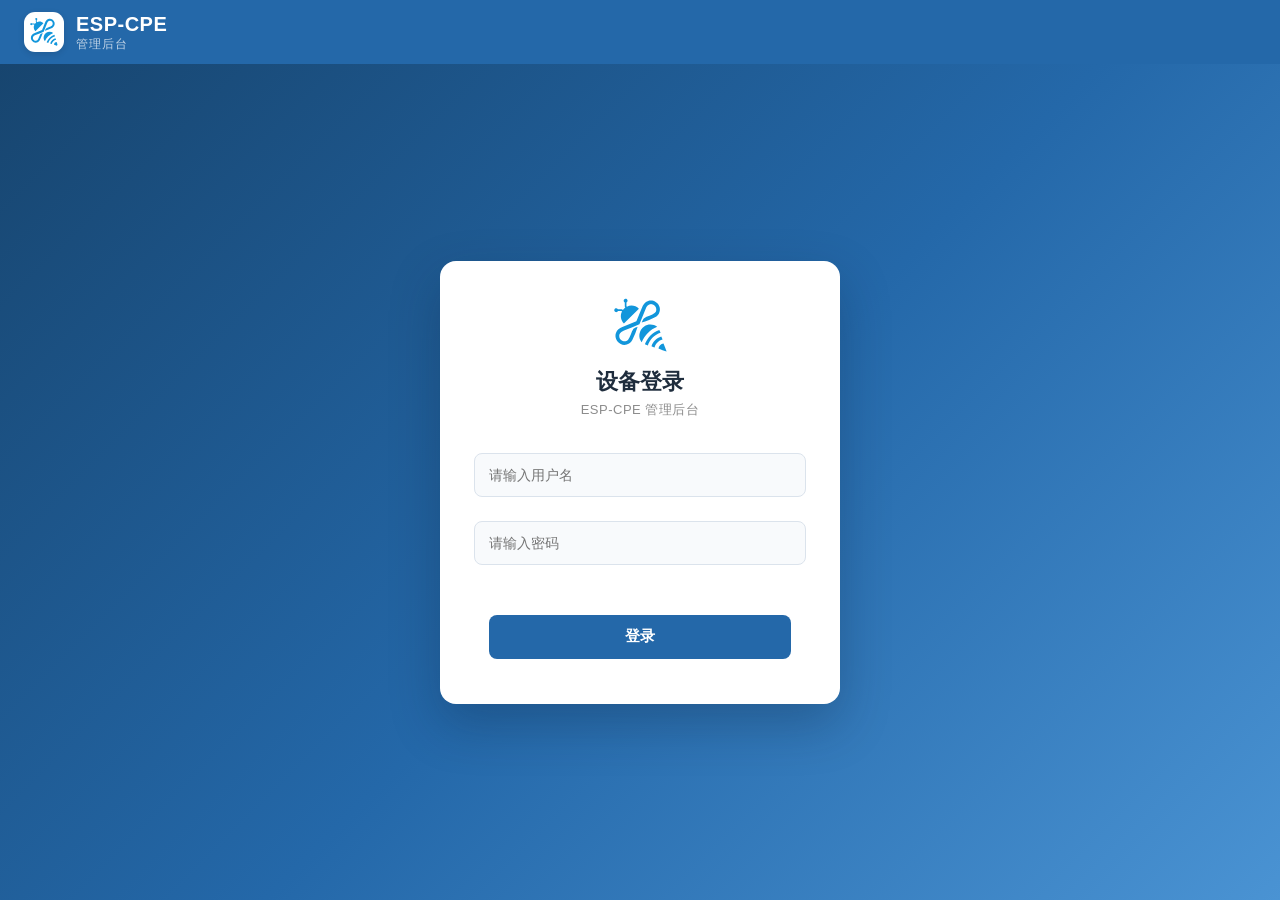
<file: components/web_console/spiffs/login.html>
<!doctype html>
<html lang="zh-CN">

<head>
    <meta charset="UTF-8">
    <meta name="viewport" content="width=device-width,initial-scale=1">
    <title>设备登录 - ESP-CPE 管理后台</title>
    <link rel="stylesheet" href="css/style.css">
    <link rel="stylesheet" href="css/cpe.css">
    <link rel="icon" href="./img/favicon.ico">
</head>

<body>
<div class="home-base">
    <div class="header-base" id="app-header"></div>
    <div class="login-base">
        <div class="login-content">
            <img class="login-router-img" src="./img/celllink.svg" alt="CellLink">
            <div class="login-title">设备登录</div>
            <div class="login-subtitle">ESP-CPE 管理后台</div>
            <form id="login-form" autocomplete="on">
                <div class="flex flex-jcc">
                    <div class="password-base flex">
                        <input class="pwd-two" id="username" name="username" placeholder="请输入用户名" autocomplete="username" maxlength="32">
                    </div>
                </div>
                <div class="flex flex-jcc">
                    <div class="password-base flex">
                        <input class="pwd-two" id="password" name="password" type="password" placeholder="请输入密码" autocomplete="current-password" maxlength="63">
                    </div>
                </div>
                <div class="login-error" id="login-error"></div>
                <div class="login-btn flex flex-jcc">
                    <button class="save-btn" type="submit" id="btn-login">登录</button>
                </div>
            </form>
        </div>
    </div>
</div>
<script src="js/layout.js"></script>
<script src="js/api.js"></script>
<script src="js/login.js"></script>
</body>

</html>
</file>
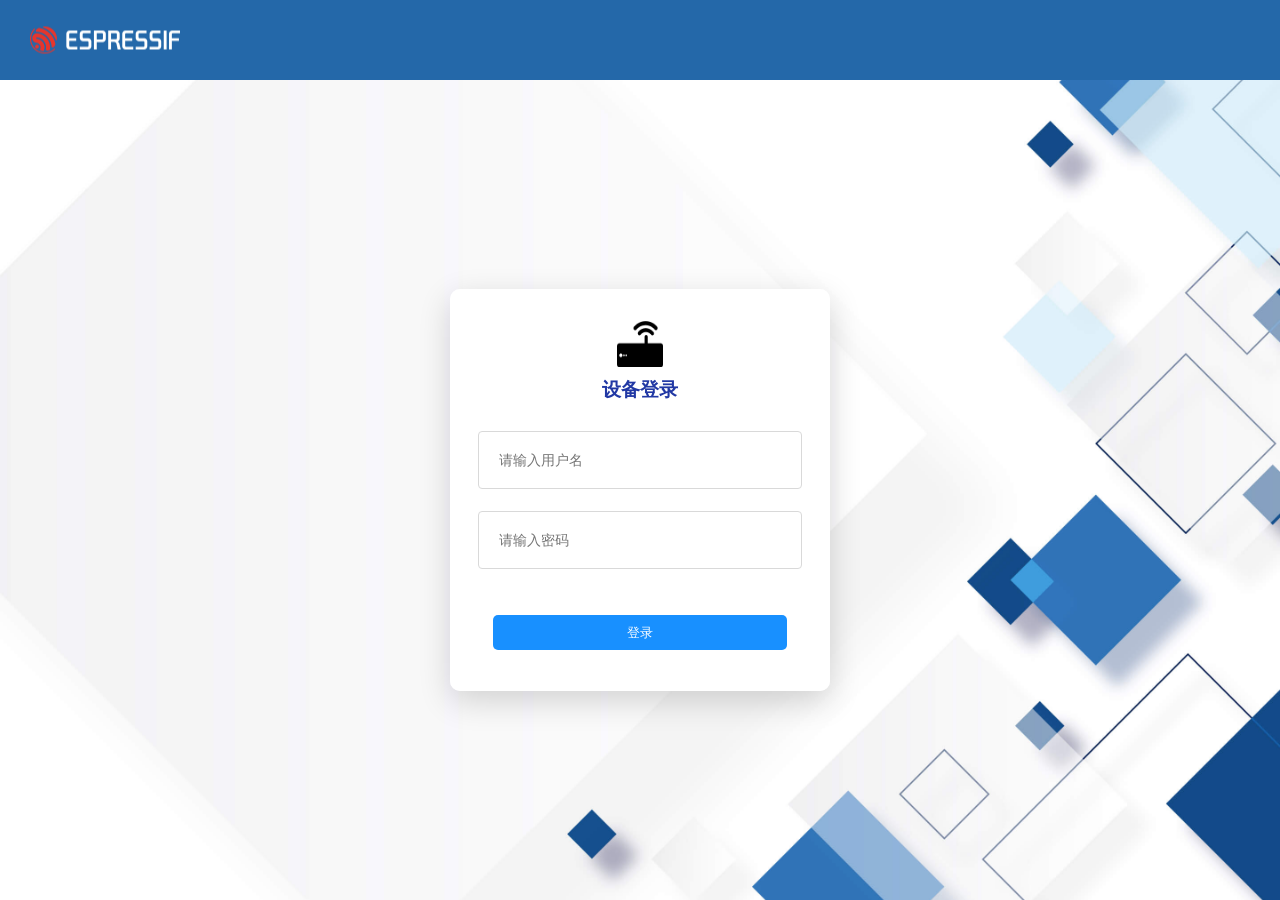
<file: components/web_wifi/spiffs/login.html>
<!doctype html>
<html lang="en">

<head>
    <meta charset="UTF-8">
    <meta name="viewport" content="width=device-width,initial-scale=1.0,maximum-scale=1.0,minimum-scale=1.0">
    <title>ESP-CPE 设备登录</title>
    <link rel="stylesheet" href="css/style.css">
    <link rel="stylesheet" href="css/cpe.css">
    <link rel="icon" href="./img/favicon.ico">
</head>

<body>
<div class="home-base">
    <div class="header-base" id="app-header"></div>
    <div class="login-base">
        <div class="login-content">
            <img class="login-router-img" src="./img/luyouqi.png" alt="router">
            <div class="login-title">设备登录</div>
            <form id="login-form" autocomplete="on">
                <div class="flex flex-jcc">
                    <div class="password-base flex">
                        <input class="pwd-two" id="username" name="username" placeholder="请输入用户名" autocomplete="username" maxlength="32">
                    </div>
                </div>
                <div class="flex flex-jcc">
                    <div class="password-base flex">
                        <input class="pwd-two" id="password" name="password" type="password" placeholder="请输入密码" autocomplete="current-password" maxlength="63">
                    </div>
                </div>
                <div class="login-error" id="login-error"></div>
                <div class="login-btn flex flex-jcc">
                    <button class="save-btn" type="submit" id="btn-login">登录</button>
                </div>
            </form>
        </div>
    </div>
</div>
<script src="js/layout.js"></script>
<script src="js/api.js"></script>
<script src="js/login.js"></script>
</body>

</html>
</file>
<file: components/web_console/spiffs/css/style.css>
:root {
    --font-size-small: 14px;
    --gray-color: #888888;
}

*:focus,*:active:focus,*:active {
    outline: none !important;
}
*:not(input, textarea) {
    -webkit-touch-callout: none;
    -webkit-user-select: none;
    -khtml-user-select: none;
    -moz-user-select: none;
    -ms-user-select: none;
    user-select: none;
}

html, body {
    height: 100%;
    width: 100%;
    margin: 0;
    padding: 0;
    font: var(--font-size-small) 'Poppins-Regular', 'Avenir', Helvetica, Arial, sans-serif;
    color: var(--gray-color);
    overflow: hidden;
}
html, body, form, fieldset, p, div, h1, h2, h3, h4, h5, h6 {
    -webkit-text-size-adjust: 100%;
    -ms-text-size-adjust: 100%;
    text-size-adjust: 100%;
}
/*去除IE文本框自带的叉号*/
::-ms-clear{
    display: none;
}
/*去除高亮*/
* {
    -webkit-tap-highlight-color: rgba(0,0,0,0);
}
a {
    text-decoration: none;
    outline:none;
    -moz-outline-style:none;
}
.flex {
    display: -webkit-box;
    display: -ms-flexbox;
    display: flex;
}
.flex-ac {
    -webkit-box-align: center;
    -ms-flex-align: center;
    align-items: center;
}
.flex-jcc {
    -webkit-box-pack: center;
    -ms-flex-pack: center;
    justify-content: center;
}
.flex-jcb {
    -webkit-box-pack: justify;
    -ms-flex-pack: justify;
    justify-content: space-between;
}

.home-base {
    height: 100%;
    width: 100%;
}

.header-base {
    width: 100%;
    height: 80px;
    background-color: #2468A9;
    position: relative;
}

.content-base {
    width: 100%;
    min-width: 300px;
    overflow: hidden;
    overflow-x: auto;
    height: calc(100% - 80px);
}
.login-base {
    width: 100%;
    height: calc(100% - 80px);
    position: relative;
}

.login-content {
    position: absolute;
    top: 20%;
    left: 15%;
    width: 350px;
    min-height: 260px;
    height: 40%;
    background-color: #E8EEF4;
    border-radius: 8px;
}

.login-title {
    text-align: center;
    color: #2138A4;
    font-size: 20px;
    font-weight: bolder;
}

.password-base {
    margin-top: 10px;
    margin-bottom: 10px;
    padding: 8px;
    border: 1px solid #cccccc;
    background-color: white;
    width: 50%;
    border-radius: 5px;
    box-sizing: border-box;
    justify-content: space-between;
}
.pwd-two {
    border: none;
    box-sizing: inherit;
    width: 100%;
}
.login-btn {
    margin: 15px;
}

.left-base {
    width: 180px;
    min-width: 180px;
    border-right: 1px solid #F0F0F2;
}

.right-base {
    flex: 1;
    box-sizing: border-box;
}

.left-base ul {
    list-style-type: none;
    padding:0;
    margin: 0;
    text-align: center;
}

.left-base li {
    padding-top: 20px;
}

.left-base li a {
    color: black;
    width: 70px;
    display: inline-block;
    text-align: left;
}

.left-base .content {
    color: #1890FF;
}

.page-header {
    height: 40px;
    width: 100%;
    background-color: #F0F0F2;
    line-height: 40px;
    padding-left: 10px;
    box-sizing: border-box;
}
.header-title-one {
    color: black;
}

.page-content {
    padding-top: 20px;
    padding-left: 10px;
    /*margin-left: 10px;*/
    /*margin-top: 20px;*/
    /*background-color: #ff976a;*/
    overflow: hidden;
    overflow-y: auto;
    box-sizing: border-box;
    /*height: 100%;*/
}

.page-title {
    border-bottom:1px solid #F0F0F2;
    height: 40px;
    line-height: 40px;
}
.page-detail {
    padding: 10px;
    height: 100%;
}

.line-base {
    margin-bottom: 20px;
    position: relative;
}

.page-detail .title {
    width: 80px;
    text-align: right;
    margin-right: 20px;
    color: black;
    display: inline-block;
    line-height: 50px;
}
.page-detail .content {
    width: 200px;
    height: 30px;
    border: 1px solid #CCCCCC;
    border-radius: 5px;
    padding-left: 10px;
}

.page-detail .content-thr {
    /*position: absolute;*/
    /*left: 10px;*/
    width: 360px;
    /*height: 50px;*/
    display: inline-block;
    margin-left: 20px;
    color: #CCCCCC;
}
.line-base-btn {
    margin-top: 30px;
    margin-left: 100px;
}
.save-btn {
    background-color: #1890FF;
    color: white;
    width: 70px;
    height: 35px;
    border-radius: 5px;
    border: none;
    cursor: pointer;
    transition: background-color .2s;
}

.save-btn:active {
    background-color: #CCCCCC;
}

.tableStyle{
    background: #FFF;
    width: 100%;
    min-width: 600px;
    border-collapse: collapse;
}
.tCenter{
    text-align:center;
}
.tableStyle tr{
    border-bottom: 1px solid #ECEDEF;
}
.tableStyle tr:nth-child(even){
    background: #f6f7f8;
}
.tableStyle tr td{
    line-height: 22px;
    height: 50px !important;
    border-right: 1px solid #dce1e6;
    border-bottom: 1px solid #dce1e6;
}
.tableStyle .tableTitle td:last-child {
    border-right: none;
}
.tableStyle tr td:last-child {
    border-right: none;
}

th {
    padding-bottom: 10px;
}

.del-btn {
    background-color:transparent;
    border:0;
    color: red;
    cursor: pointer;
}

@media (max-width: 768px) {
    .left-base {
        z-index: 1000;
        position: fixed;
        top: 80px;
        bottom: 0;
        display: none;
        overflow: hidden;
        background-color: white;
    }
    .header-menu {
        position: absolute;
        top: 50%;
        right: 20px;
        transform: translateY(-50%);
        width: 40px;
        height: 40px;
        background-image: url("../img/menu.svg");
        background-position: center;
        background-size: contain;
        background-repeat: no-repeat;
    }
    .page-detail .content-thr {
        width: 200px;
        display: inline-block;
        margin-left: 20px;
        color: #CCCCCC;
    }

}
</file>
<file: components/web_console/spiffs/css/cpe.css>
/*
 * ESP-CPE management console additions.
 *
 * Kept in a separate stylesheet so the vendor style.css stays untouched.
 * All selectors are served from SPIFFS and allowed by the
 * "style-src 'self'" Content-Security-Policy.
 */

/* Header: 64 px blue bar; the blue logo sits on a white chip so it does not
 * blend into the #2468A9 background, and the wordmark is white. */
.header-base {
    height: 64px;
}

/* Height is set by the "Scroll model" block at the end of this file. */
.content-base {
    background-color: #f5f7fa;
}

.header-brand {
    position: absolute;
    top: 50%;
    left: 24px;
    transform: translateY(-50%);
    display: flex;
    align-items: center;
    gap: 12px;
}

.header-brand-logo {
    width: 40px;
    height: 40px;
    padding: 5px;
    box-sizing: border-box;
    display: block;
    background-color: #ffffff;
    border-radius: 11px;
    box-shadow: 0 2px 6px rgba(0, 0, 0, 0.12);
}

.header-brand-text {
    display: flex;
    flex-direction: column;
    gap: 2px;
}

.header-brand-name {
    color: #ffffff;
    font-size: 20px;
    font-weight: 600;
    line-height: 1.1;
    letter-spacing: 0.5px;
}

.header-brand-sub {
    color: rgba(255, 255, 255, 0.72);
    font-size: 12px;
    line-height: 1.2;
    letter-spacing: 1px;
}

/* Single administrator account: logout is exposed directly in the header. */
.header-logout {
    position: absolute;
    top: 50%;
    right: 24px;
    transform: translateY(-50%);
    z-index: 1100;
    height: 34px;
    padding: 0 16px;
    border: 1px solid rgba(255, 255, 255, 0.28);
    border-radius: 17px;
    background-color: transparent;
    color: #ffffff;
    font-size: 14px;
    cursor: pointer;
    transition: background-color 0.2s;
}

.header-logout:hover {
    background-color: rgba(255, 255, 255, 0.12);
}

/* Left navigation: pill-shaped items with a blue accent for the active page. */
.left-base {
    padding: 16px 12px;
    box-sizing: border-box;
    background-color: #ffffff;
}

.left-base ul {
    text-align: left;
}

.left-base li {
    padding-top: 4px;
}

.left-base li a {
    display: block;
    width: auto;
    padding: 11px 14px;
    border-radius: 8px;
    color: #4a5568;
    font-size: 14px;
    transition: background-color 0.2s, color 0.2s;
}

.left-base li a:hover {
    background-color: #f3f7fc;
    color: #2468a9;
}

.left-base .content {
    position: relative;
    color: #2468a9;
    background-color: #eaf3fd;
    font-weight: 600;
}

.left-base .content::before {
    content: '';
    position: absolute;
    left: 0;
    top: 22%;
    bottom: 22%;
    width: 3px;
    border-radius: 0 2px 2px 0;
    background-color: #2468a9;
}

/* Page chrome: white tab bar over the grey content background. Scrolling is
 * done by the document (see "Scroll model" at the end of this file) so mobile
 * browsers keep native inertia and on-screen keyboard handling; the tab bar
 * sticks right below the pinned header. */
.right-base {
    height: auto;
    min-width: 0;
}

.page-header {
    position: sticky;
    top: 64px;
    z-index: 10;
    height: 44px;
    line-height: 44px;
    padding-left: 20px;
    background-color: #ffffff;
    border-bottom: 1px solid #e8eef5;
    color: #8c8c8c;
}

.header-title-one {
    color: #1f2d3d;
}

.page-title {
    margin: 22px 0 12px;
    padding-left: 10px;
    height: auto;
    line-height: 1.4;
    border-bottom: 0;
    border-left: 3px solid #2468a9;
    font-size: 15px;
    font-weight: 600;
    color: #1f2d3d;
}

.page-title:first-child {
    margin-top: 12px;
}

.save-btn {
    background-color: #2468a9;
    border-radius: 6px;
    transition: background-color 0.2s;
}

.save-btn:hover {
    background-color: #1d5589;
}

.save-btn:active {
    background-color: #17446d;
}

.status-banner {
    display: none;
    margin: 12px 20px 0;
    padding: 10px 14px;
    border-radius: 4px;
    font-size: 13px;
    line-height: 1.5;
}

.status-banner-warn {
    display: block;
    color: #8a4b00;
    background-color: #fff7e6;
    border: 1px solid #ffd591;
}

.status-banner-info {
    display: block;
    color: #0c4a6e;
    background-color: #e6f4ff;
    border: 1px solid #91caff;
}

.wlan-msg {
    margin: 10px 20px 0 20px;
    font-size: 13px;
    min-height: 18px;
}

.wlan-msg-ok {
    color: #237804;
}

.wlan-msg-error {
    color: #cf1322;
}

.login-error {
    color: #cf1322;
    font-size: 13px;
    text-align: center;
    min-height: 18px;
    margin-top: 10px;
}

.danger-btn {
    height: 36px;
    padding: 0 18px;
    margin-left: 10px;
    border: 1px solid #cf1322;
    border-radius: 4px;
    background-color: #fff1f0;
    color: #cf1322;
    cursor: pointer;
    font-size: 14px;
}

.danger-btn:hover {
    background-color: #ffccc7;
}

.modal-overlay {
    position: fixed;
    left: 0;
    top: 0;
    right: 0;
    bottom: 0;
    z-index: 9999;
    background-color: rgba(0, 0, 0, 0.45);
    display: flex;
    align-items: center;
    justify-content: center;
}

.modal-panel {
    width: 360px;
    max-width: 90%;
    padding: 22px;
    border-radius: 6px;
    background-color: #ffffff;
    box-shadow: 0 6px 24px rgba(0, 0, 0, 0.18);
}

.modal-title {
    font-size: 17px;
    font-weight: 600;
    color: #000000;
    margin-bottom: 8px;
}

.modal-hint {
    font-size: 13px;
    color: #666666;
    line-height: 1.5;
    margin-bottom: 14px;
}

.modal-input {
    display: block;
    width: 100%;
    height: 38px;
    box-sizing: border-box;
    margin-bottom: 10px;
    padding: 0 12px;
    border: 1px solid #d9d9d9;
    border-radius: 4px;
    font-size: 14px;
}

.modal-error {
    color: #cf1322;
    font-size: 13px;
    min-height: 18px;
    margin-bottom: 8px;
}

.modal-actions {
    display: flex;
    justify-content: flex-end;
}

.modal-actions .save-btn {
    margin-left: 10px;
}

.cancel-btn {
    height: 36px;
    padding: 0 18px;
    margin-left: 10px;
    border: 1px solid #d9d9d9;
    border-radius: 4px;
    background-color: #ffffff;
    color: #333333;
    cursor: pointer;
    font-size: 14px;
}

.cancel-btn:hover {
    border-color: #1890ff;
    color: #1890ff;
}

/* Login page form spacing (login.html now uses a <form> element). */
.login-content form {
    width: 100%;
}

/* ---------------------------------------------------------------------------
 * Layout polish (the vendor stylesheet was built around the old demo pages and
 * positioned the login card with absolute coordinates; the icon font it
 * references is not shipped in SPIFFS). These overrides only touch layout.
 * ------------------------------------------------------------------------- */

/* --- login page: centered card over a brand-blue backdrop --- */
.login-base {
    display: flex;
    align-items: center;
    justify-content: center;
    height: calc(100% - 64px);
    min-height: calc(100% - 64px);
    padding: 24px 16px;
    box-sizing: border-box;
    background-image: linear-gradient(135deg, #17456f 0%, #2468a9 52%, #4a93d3 100%);
}

.login-content {
    position: relative;
    top: auto;
    left: auto;
    width: 400px;
    max-width: 92%;
    height: auto;
    min-height: 0;
    margin: 0;
    padding: 36px 34px 30px;
    box-sizing: border-box;
    border-radius: 16px;
    background-color: #ffffff;
    box-shadow: 0 20px 50px rgba(9, 34, 58, 0.28);
}

.login-router-img {
    width: 56px;
    height: 56px;
    display: block;
    margin: 0 auto 14px;
}

.login-title {
    text-align: center;
    font-size: 22px;
    font-weight: 600;
    color: #1f2d3d;
    margin-bottom: 4px;
}

.login-subtitle {
    text-align: center;
    font-size: 13px;
    color: #8c8c8c;
    letter-spacing: 0.5px;
    margin-bottom: 24px;
}

.login-content .password-base {
    width: 100%;
    height: 44px;
    margin-bottom: 14px;
    padding: 0;
    border: 1px solid #dbe3ec;
    border-radius: 8px;
    background-color: #f8fafc;
    overflow: hidden;
    transition: border-color 0.2s, box-shadow 0.2s, background-color 0.2s;
}

.login-content .pwd-two {
    flex: 1;
    width: 100%;
    height: 42px;
    padding: 0 14px;
    box-sizing: border-box;
    border: 0;
    outline: none;
    font-size: 14px;
    background: transparent;
}

.login-content .password-base:focus-within {
    border-color: #2468a9;
    background-color: #ffffff;
    box-shadow: 0 0 0 3px rgba(36, 104, 169, 0.14);
}

.login-btn {
    margin-top: 8px;
}

.login-btn .save-btn {
    width: 100%;
    height: 44px;
    border-radius: 8px;
    font-size: 15px;
    font-weight: 600;
}

/* --- index / wlan pages: card sections, consistent spacing --- */
.page-content {
    margin: 16px 20px 24px;
    padding: 6px 22px 22px;
    background-color: #ffffff;
    border: 1px solid #e8e8e8;
    border-radius: 8px;
    box-shadow: 0 1px 4px rgba(0, 0, 0, 0.04);
}

/* "基本状态" / "设备状态": one row of equal-width tiles, so the three
 * readings stay close together instead of being pushed to the page edges. */
.stat-grid {
    display: grid;
    grid-template-columns: repeat(auto-fit, minmax(210px, 1fr));
    gap: 12px;
}

.stat-card {
    display: flex;
    align-items: center;
    gap: 12px;
    min-width: 0;
    padding: 16px;
    box-sizing: border-box;
    background-color: #f7f9fc;
    border: 1px solid #eef2f8;
    border-radius: 8px;
}

.stat-icon {
    flex: 0 0 44px;
    width: 44px;
    height: 44px;
    display: flex;
    align-items: center;
    justify-content: center;
    border-radius: 50%;
    background-color: #e8f1ff;
}

.stat-icon img {
    width: 26px;
    height: 26px;
    object-fit: contain;
}

/* The internet card icon doubles as an LTE signal meter: index.js sets
 * level-1..level-5 from RSRP/RSSI, and the level also selects the color. */
.signal-icon {
    width: 26px;
    height: 26px;
    color: #c2ccd9;
}

.signal-icon .signal-bar {
    fill: #ccd7e4;
}

.signal-icon.level-1 .signal-bar:nth-child(-n+1),
.signal-icon.level-2 .signal-bar:nth-child(-n+2),
.signal-icon.level-3 .signal-bar:nth-child(-n+3),
.signal-icon.level-4 .signal-bar:nth-child(-n+4),
.signal-icon.level-5 .signal-bar:nth-child(-n+5) {
    fill: currentColor;
}

.signal-icon.level-1,
.signal-icon.level-2 {
    color: #d64545;
}

.signal-icon.level-3 {
    color: #d99a1b;
}

.signal-icon.level-4,
.signal-icon.level-5 {
    color: #2f9e44;
}

.stat-body {
    display: flex;
    flex-direction: column;
    gap: 4px;
    min-width: 0;
}

.stat-label {
    font-size: 12px;
    line-height: 1.4;
    color: #8c8c8c;
}

.stat-value {
    font-size: 14px;
    font-weight: 600;
    line-height: 1.4;
    color: #1f1f1f;
    overflow-wrap: break-word;
}

.stat-card-plain {
    padding: 14px 16px;
}

/* "网络详情": two-column key/value grid; every value stays directly next to
 * its label instead of being right-aligned against the page edge. */
.detail-grid {
    display: grid;
    grid-template-columns: repeat(2, minmax(0, 1fr));
    column-gap: 40px;
    padding: 4px 18px;
    background-color: #fafafa;
    border-radius: 8px;
}

.detail-item {
    display: flex;
    align-items: center;
    gap: 12px;
    min-width: 0;
    min-height: 43px;   /* 20 px line + 22 px padding + 1 px border */
    padding: 11px 0;
    box-sizing: border-box;
    border-bottom: 1px solid #ececec;
    font-size: 14px;
    line-height: 20px;
}

.detail-item-wide {
    grid-column: 1 / -1;
}

.detail-item:last-child {
    border-bottom: 0;
}

.detail-label {
    flex: 0 0 96px;
    color: #8c8c8c;
    white-space: nowrap;
}

.detail-value {
    flex: 1;
    min-width: 0;
    color: #1f1f1f;
    overflow-wrap: break-word;
}

.line-base-btn {
    flex-wrap: wrap;
    gap: 10px;
    padding-top: 12px;
}

.line-base-btn .save-btn,
.line-base-btn .danger-btn {
    min-width: 120px;
}

.system-actions {
    display: flex;
    flex-wrap: wrap;
    gap: 10px;
    margin-top: 12px;
}

.system-actions .save-btn,
.system-actions .danger-btn {
    min-width: 140px;
}

.system-actions .danger-btn {
    margin-left: 0;
}

.line-base {
    align-items: center;
    flex-wrap: wrap;
    gap: 8px;
    margin-bottom: 12px;
}

.line-base .title {
    width: 110px;
    font-size: 14px;
    color: #555555;
}

.line-base .content {
    min-width: 220px;
    height: 34px;
    padding: 0 10px;
    box-sizing: border-box;
    border: 1px solid #d9d9d9;
    border-radius: 4px;
    font-size: 14px;
}

/* A read-only value in the same column as .content, e.g. the fixed WLAN
 * security mode: styled like a field so the label column stays aligned. */
.line-base .content-static {
    min-width: 220px;
    padding: 7px 10px;
    box-sizing: border-box;
    font-size: 14px;
    color: #1f1f1f;
}

.line-base .content-thr {
    font-size: 12px;
    color: #888888;
}

/* ---- Periodic maintenance (system page) -------------------------------- */
/* The tiles above mirror the status cards; the editor below uses the same
 * light grey surface as .detail-grid so it reads as one block instead of a
 * form strip dropped onto the page. */
.stat-hint {
    font-size: 12px;
    line-height: 1.4;
    color: #8c8c8c;
}

.maint-editor {
    display: flex;
    flex-wrap: wrap;
    align-items: flex-end;
    gap: 16px;
    margin-top: 12px;
    padding: 14px 18px;
    background-color: #fafafa;
    border-radius: 8px;
}

.maint-field {
    display: flex;
    flex-direction: column;
    gap: 6px;
    min-width: 0;
}

.maint-field-label {
    font-size: 12px;
    line-height: 1.4;
    color: #8c8c8c;
}

.maint-input-wrap {
    display: flex;
    align-items: center;
    gap: 6px;
}

.maint-input-wrap input {
    width: 104px;
    height: 34px;
    padding: 0 10px;
    box-sizing: border-box;
    border: 1px solid #d9d9d9;
    border-radius: 4px;
    background-color: #ffffff;
    font-size: 14px;
    color: #1f1f1f;
}

.maint-input-wrap input:focus {
    outline: none;
    border-color: #2468a9;
    box-shadow: 0 0 0 2px rgba(36, 104, 169, 0.12);
}

.maint-unit {
    font-size: 12px;
    color: #8c8c8c;
}

.maint-editor .save-btn {
    height: 34px;
    padding: 0 20px;
    border: 0;
    border-radius: 6px;
    color: #ffffff;
    font-size: 14px;
    cursor: pointer;
}

.maint-note {
    margin: 10px 0 0;
    font-size: 12px;
    line-height: 1.6;
    color: #8c8c8c;
}

@media (max-width: 720px) {
    .maint-editor {
        flex-direction: column;
        align-items: stretch;
        gap: 12px;
    }

    .maint-input-wrap input {
        flex: 1;
        width: auto;
    }

    .maint-editor .save-btn {
        width: 100%;
    }
}

.check-line {
    display: flex;
    align-items: flex-start;
    gap: 8px;
    min-width: 0;
}

.check-line .content-thr {
    flex: 1;
    min-width: 0;
    margin-left: 0;
    line-height: 1.5;
}

.page-content table.tableStyle {
    width: 100%;
    border-collapse: collapse;
    font-size: 14px;
}

.page-content table.tableStyle th,
.page-content table.tableStyle td {
    padding: 10px 8px;
    border-bottom: 1px solid #eeeeee;
    text-align: center;
}

.page-content table.tableStyle th {
    background-color: #fafafa;
    font-weight: 600;
}

@media (max-width: 720px) {
    .page-content {
        margin: 12px;
        padding: 4px 14px 16px;
    }

    .stat-grid {
        grid-template-columns: minmax(0, 1fr);
    }

    .detail-grid {
        grid-template-columns: minmax(0, 1fr);
        column-gap: 0;
    }

    .detail-item-wide {
        grid-column: auto;
    }

    .detail-label {
        flex-basis: 88px;
    }

    .line-base {
        display: flex;
        flex-direction: column;
        align-items: stretch;
        gap: 6px;
        margin-bottom: 16px;
    }

    .line-base .title {
        width: auto;
        margin-right: 0;
        text-align: left;
        line-height: 1.4;
        font-size: 13px;
        color: #666666;
    }

    .line-base .content {
        width: 100%;
        min-width: 0;
        height: 40px;
    }

    .line-base .check-line {
        margin-top: 2px;
    }

    .line-base-btn {
        margin-top: 20px;
        margin-left: 0;
    }

    .line-base-btn .save-btn {
        width: 100%;
        min-width: 0;
    }
}

/* ---- Firmware upgrade page (Phase 3 P3-1) ------------------------------ */
.upgrade-note {
    margin: 0 0 14px;
    padding: 12px 14px;
    border-radius: 10px;
    background: #f5f7fa;
    color: #4a5568;
    font-size: 14px;
    line-height: 1.7;
}

.upgrade-note code {
    font-family: Consolas, Menlo, monospace;
    background: #eef1f5;
    padding: 1px 5px;
    border-radius: 4px;
}

/* Native file inputs render as unstyled browser widgets, so the input is
 * visually hidden and driven by a label that matches the other buttons. */
.upload-row {
    display: flex;
    align-items: center;
    flex-wrap: wrap;
    gap: 12px;
    padding: 14px 16px;
    border: 1px dashed #cfd9e6;
    border-radius: 10px;
    background-color: #f8fafc;
}

.file-input {
    position: absolute;
    width: 1px;
    height: 1px;
    margin: -1px;
    padding: 0;
    overflow: hidden;
    clip: rect(0 0 0 0);
    border: 0;
}

.file-picker {
    display: inline-flex;
    align-items: center;
    justify-content: center;
    height: 36px;
    padding: 0 18px;
    border: 1px solid #cfd9e6;
    border-radius: 6px;
    background-color: #ffffff;
    color: #2468a9;
    font-size: 14px;
    cursor: pointer;
    transition: border-color 0.2s, background-color 0.2s;
}

.file-picker:hover {
    border-color: #2468a9;
    background-color: #f4f8fd;
}

.file-picker.disabled {
    opacity: 0.5;
    pointer-events: none;
}

.file-name {
    flex: 1;
    min-width: 120px;
    overflow: hidden;
    text-overflow: ellipsis;
    white-space: nowrap;
    color: #8c8c8c;
    font-size: 13px;
}

.file-name.has-file {
    color: #1f2d3d;
}

.upload-row .save-btn {
    width: auto;
    min-width: 120px;
    height: 36px;
    padding: 0 18px;
    margin-left: auto;
    white-space: nowrap;
}

.progress-wrap {
    margin: 14px 0;
}

.progress-track {
    height: 10px;
    border-radius: 6px;
    background: #e6eaf0;
    overflow: hidden;
}

.progress-bar {
    height: 100%;
    width: 0;
    background: #2f6fed;
    transition: width 0.2s linear;
}

.progress-text {
    margin-top: 6px;
    font-size: 13px;
    color: #4a5568;
}

.upgrade-status {
    min-height: 22px;
    font-size: 14px;
    color: #2f855a;
    word-break: break-all;
}

.upgrade-status.error {
    color: #c53030;
}

.save-btn:disabled {
    opacity: 0.6;
    cursor: not-allowed;
}

@media (max-width: 768px) {
    .header-brand {
        left: 16px;
        gap: 10px;
    }

    .header-menu {
        width: 32px;
        height: 32px;
        filter: brightness(0) invert(1);
    }

    .header-menu.menu-open {
        background-image: url("../img/cross.svg");
    }

    .header-logout {
        right: 58px;
        height: 30px;
        padding: 0 12px;
        font-size: 13px;
    }

    .left-base {
        top: 64px;
        padding: 12px 10px;
    }

    .login-content {
        padding: 28px 22px 24px;
    }

    .upload-row {
        padding: 12px;
    }

    .upload-row .save-btn {
        width: 100%;
        margin-left: 0;
    }
}

/* ---------------------------------------------------------------------------
 * Scroll model
 *
 * The vendor stylesheet pinned every level to 100% height and hid overflow on
 * html/body, so the only scroller was .right-base. On mobile that container is
 * sized against the layout viewport, which the address bar and the on-screen
 * keyboard shrink: the last rows ended up outside the visible area and could
 * not be scrolled into view. The document scrolls natively now; header and tab
 * bar stay pinned with position: sticky.
 * ------------------------------------------------------------------------- */
html,
body {
    height: auto;
    min-height: 100%;
    overflow: visible;
}

body,
.home-base {
    min-height: 100vh;
    min-height: 100dvh;
}

.home-base {
    height: auto;
}

.content-base {
    height: auto;
    min-height: calc(100vh - 64px);
    min-height: calc(100dvh - 64px);
    overflow: visible;
}

.header-base {
    position: sticky;
    top: 0;
    z-index: 1200;
}

/* The vendor page container clipped its content (overflow: hidden), which cut
 * the client table at the card edge with no way to scroll to the other columns. */
.page-content {
    overflow: visible;
}

/* .home-base has no fixed height any more, so the percentages used by the
 * login backdrop collapse; size it in viewport units instead. */
.login-base {
    height: auto;
    min-height: calc(100vh - 64px);
    min-height: calc(100dvh - 64px);
}

@media (min-width: 769px) {
    /* Left navigation stays in view while the document scrolls. */
    .left-base {
        position: sticky;
        top: 64px;
        align-self: flex-start;
        height: calc(100vh - 64px);
        height: calc(100dvh - 64px);
        overflow-y: auto;
    }
}

/* ---- Client list: real scroll container instead of a clipped table ------ */
.client-list-scroll {
    width: 100%;
    overflow-x: auto;
    -webkit-overflow-scrolling: touch;
}

/* The host name is the rename entry point, so it is a real button with a
 * visible hit area instead of a borderless disabled input. */
.client-list .client-name-btn {
    display: inline-block;
    max-width: 100%;
    padding: 2px 6px;
    margin-left: -6px;
    border: 0;
    border-radius: 6px;
    background-color: transparent;
    color: #1f2d3d;
    font: inherit;
    font-weight: 600;
    text-align: left;
    cursor: pointer;
    overflow: hidden;
    text-overflow: ellipsis;
    white-space: nowrap;
    transition: background-color 0.2s;
}

.client-list .client-name-btn:hover {
    background-color: #f0f6fd;
}

.client-actions {
    display: flex;
    align-items: center;
    justify-content: center;
    gap: 8px;
}

.client-actions .del-btn {
    height: 32px;
    min-width: 64px;
    padding: 0 12px;
    border: 1px solid #d9e2ec;
    border-radius: 6px;
    background-color: #ffffff;
    color: #2468a9;
    font-size: 13px;
    line-height: 1;
    cursor: pointer;
    transition: border-color 0.2s, background-color 0.2s;
}

.client-actions .del-btn {
    border-color: #f0c4c4;
    background-color: #fff8f8;
    color: #cf1322;
}

.client-actions .del-btn:hover {
    background-color: #ffecec;
}

.page-content table.client-list tr.client-empty-row td {
    padding: 26px 8px;
    color: #8c8c8c;
    font-size: 14px;
}

/* ---- Client list on phones: one card per client ------------------------ */
@media (max-width: 720px) {
    .client-list-scroll {
        overflow-x: visible;
    }

    .page-content table.client-list {
        display: block;
        min-width: 0;
        border-collapse: separate;
    }

    .client-list thead {
        display: none;
    }

    .client-list tbody {
        display: block;
    }

    .page-content table.client-list tr {
        display: block;
        margin: 0 0 12px;
        padding: 12px 14px;
        border: 1px solid #e8eef5;
        border-radius: 10px;
        background-color: #ffffff;
    }

    /* The vendor zebra striping would make neighbouring cards look different. */
    .page-content table.client-list tr:nth-child(even) {
        background-color: #ffffff;
    }

    /* .page-content table.tableStyle td already has two class selectors, so the
     * card rules need the same prefix to win. */
    .page-content table.client-list tr td {
        display: flex;
        align-items: baseline;
        gap: 10px;
        height: auto !important;
        padding: 4px 0;
        border: 0;
        line-height: 1.5;
        text-align: left;
        word-break: break-all;
    }

    .page-content table.client-list tr td::before {
        content: attr(data-label);
        flex: 0 0 66px;
        color: #8c8c8c;
        font-size: 12px;
    }

    .page-content table.client-list tr td.client-cell-name {
        padding: 0 0 8px;
        margin-bottom: 6px;
        border-bottom: 1px dashed #eef2f8;
    }

    .page-content table.client-list tr td.client-cell-name::before,
    .page-content table.client-list tr td.client-cell-actions::before {
        content: none;
    }

    .client-list .client-name-btn {
        padding: 4px 8px;
        margin-left: -8px;
        font-size: 15px;
    }

    .page-content table.client-list tr td.client-cell-actions {
        padding-top: 12px;
    }

    /* Empty state: a plain message instead of an empty card. */
    .page-content table.client-list tr.client-empty-row {
        padding: 6px 0;
        border: 0;
        background-color: transparent;
    }

    .page-content table.client-list tr.client-empty-row td {
        justify-content: center;
        padding: 10px 0;
        text-align: center;
    }

    .page-content table.client-list tr.client-empty-row td::before {
        content: none;
    }

    .client-actions {
        width: 100%;
        gap: 10px;
    }

    .client-actions .del-btn {
        flex: 1;
        height: 38px;
        font-size: 14px;
    }

    /* Dialogs become bottom sheets so the input stays clear of the keyboard. */
    .modal-overlay {
        align-items: flex-end;
    }

    .modal-panel {
        width: 100%;
        max-width: 100%;
        padding: 20px 18px calc(18px + env(safe-area-inset-bottom));
        border-radius: 16px 16px 0 0;
    }

    .modal-input {
        height: 44px;
        font-size: 16px;
    }

    .modal-actions {
        gap: 10px;
    }

    .modal-actions .save-btn,
    .modal-actions .cancel-btn {
        flex: 1;
        height: 44px;
        margin-left: 0;
    }
}

/* ---- SMS page ----------------------------------------------------------- */
/* The send form is its own inset card: labels above the fields, a count plus
 * one primary action on the bottom bar. */
.sms-send-form {
    display: flex;
    flex-direction: column;
    gap: 14px;
    margin: 2px 0 6px;
    padding: 16px 18px;
    border: 1px solid #e8eef5;
    border-radius: 8px;
    background-color: #fbfcfe;
}

.sms-field {
    display: flex;
    flex-direction: column;
    gap: 6px;
}

.sms-label {
    font-size: 13px;
    color: #4a5568;
}

.sms-input,
.sms-text {
    width: 100%;
    max-width: 480px;
    box-sizing: border-box;
    border: 1px solid #d9d9d9;
    border-radius: 6px;
    background-color: #ffffff;
    color: #1f2d3d;
    font-family: inherit;
    font-size: 14px;
}

.sms-input {
    height: 38px;
    padding: 0 12px;
}

.sms-text {
    min-height: 96px;
    padding: 10px 12px;
    line-height: 1.6;
    resize: vertical;
}

.sms-input:focus,
.sms-text:focus {
    outline: none;
    border-color: #2468a9;
    box-shadow: 0 0 0 3px rgba(36, 104, 169, 0.12);
}

.sms-form-foot {
    display: flex;
    align-items: center;
    justify-content: space-between;
    gap: 12px;
}

.sms-form-foot .sms-send-btn {
    width: 120px;
    height: 38px;
    border-radius: 6px;
}

.sms-count {
    font-size: 12px;
    color: #8c8c8c;
    font-variant-numeric: tabular-nums;
}

.sms-count.over {
    color: #cf1322;
    font-weight: 600;
}

.sms-storage {
    min-height: 18px;
    margin: -4px 0 8px;
    font-size: 12px;
    color: #8c8c8c;
}

.sms-storage.warn {
    color: #d46b08;
}

.sms-storage.over {
    color: #cf1322;
}

.sms-scroll {
    width: 100%;
    overflow-x: auto;
    -webkit-overflow-scrolling: touch;
}

.page-content table.sms-table {
    width: 100%;
    min-width: 520px;
    table-layout: fixed;
    border-collapse: collapse;
    font-size: 14px;
}

.page-content table.sms-table th,
.page-content table.sms-table td {
    padding: 12px 10px;
    border-bottom: 1px solid #eef2f8;
    text-align: left;
    vertical-align: top;
}

.page-content table.sms-table th {
    background-color: #f7f9fc;
    font-weight: 600;
    color: #4a5568;
    font-size: 13px;
    white-space: nowrap;
}

@media (min-width: 721px) {
    .page-content table.sms-table tbody tr:hover td {
        background-color: #fafcff;
    }
}

.sms-table th.sms-from { width: 170px; }
.sms-table th.sms-time { width: 140px; }
.sms-table th.sms-op   { width: 84px; }

.sms-table td.sms-from,
.sms-table td.sms-time {
    white-space: nowrap;
    overflow: hidden;
    text-overflow: ellipsis;
}

/* Unread marker: the dot is always laid out, only revealed on unread rows, so
 * the sender column does not shift when a message is read. */
.sms-table td.sms-from::before {
    content: "";
    display: inline-block;
    width: 6px;
    height: 6px;
    margin-right: 6px;
    border-radius: 50%;
    background-color: #2468a9;
    vertical-align: 1px;
    opacity: 0;
}

.sms-table tr.sms-unread td.sms-from::before {
    opacity: 1;
}

.sms-table td.sms-body {
    word-break: break-word;
    white-space: pre-wrap;
    line-height: 1.6;
    color: #2d3748;
}

.sms-table td.sms-time {
    color: #8c8c8c;
    font-size: 13px;
}

.sms-table td.sms-op {
    text-align: center;
}

.sms-table tr.sms-unread td {
    font-weight: 600;
    background-color: #f7fbff;
}

.sms-table .sms-del {
    box-sizing: border-box;
    height: 28px;
    padding: 0 12px;
    border: 1px solid #f0c4c4;
    border-radius: 6px;
    background-color: #fff8f8;
    color: #cf1322;
    font-size: 12px;
    line-height: 1;
    cursor: pointer;
    transition: background-color 0.2s;
}

.sms-table .sms-del:hover {
    background-color: #ffecec;
}

.sms-empty {
    padding: 18px 0;
    text-align: center;
    color: #8c8c8c;
    font-size: 13px;
}

/* ---- SMS forwarding panel ----------------------------------------------- */
/* One inset card with a status strip on top, then a fieldset per concern
 * (options, server, topics, certificate) and the save action at the bottom. */
.sms-mqtt-panel {
    margin: 2px 0 6px;
    padding: 18px;
    border: 1px solid #e8eef5;
    border-radius: 8px;
    background-color: #fbfcfe;
}

.sms-mqtt-status {
    display: flex;
    flex-wrap: wrap;
    align-items: center;
    gap: 8px 12px;
    padding-bottom: 14px;
    border-bottom: 1px solid #eef2f8;
}

.sms-mqtt-status-label {
    font-size: 13px;
    color: #8c8c8c;
}

/* A pill whose dot carries the state color, so the status reads at a glance
 * even before the text is parsed. */
.sms-mqtt-state {
    display: inline-flex;
    align-items: center;
    gap: 6px;
    min-height: 20px;
    padding: 2px 10px;
    border-radius: 999px;
    background-color: #eef2f7;
    color: #4a5568;
    font-size: 12px;
    line-height: 16px;
}

.sms-mqtt-state::before {
    content: "";
    width: 6px;
    height: 6px;
    border-radius: 50%;
    background-color: #8c8c8c;
}

.sms-mqtt-state.ok {
    background-color: #e9f6ec;
    color: #237804;
}

.sms-mqtt-state.ok::before {
    background-color: #2f9e44;
}

.sms-mqtt-state.error {
    background-color: #fdeceb;
    color: #cf1322;
}

.sms-mqtt-state.error::before {
    background-color: #cf1322;
}

.sms-mqtt-note {
    flex-basis: 100%;
    font-size: 12px;
    line-height: 1.5;
    color: #d46b08;
}

/* setNote('') clears the element; hiding it then keeps the strip compact. */
.sms-mqtt-note:empty {
    display: none;
}

.sms-mqtt-group {
    margin: 18px 0 0;
    padding: 0;
    border: 0;
    min-width: 0;
}

.sms-mqtt-legend {
    padding: 0;
    margin-bottom: 12px;
    font-size: 13px;
    font-weight: 600;
    color: #4a5568;
}

/* The send form caps its inputs at 480px; inside a grid column the field
 * should fill the cell instead. */
.sms-mqtt-group .sms-input {
    max-width: none;
}

.sms-mqtt-grid {
    display: grid;
    grid-template-columns: repeat(2, minmax(0, 1fr));
    gap: 12px 16px;
}

.sms-mqtt-grid + .sms-mqtt-grid {
    margin-top: 12px;
}

.sms-mqtt-grid-host {
    grid-template-columns: minmax(0, 2fr) minmax(110px, 1fr);
}

/* Toggle rows: the checkbox itself is hidden, the track shows the state. The
 * whole row is a label, so the text is clickable too. */
.sms-switch {
    display: flex;
    align-items: flex-start;
    gap: 12px;
    padding: 8px 0;
    cursor: pointer;
}

.sms-switch + .sms-switch {
    border-top: 1px dashed #eef2f8;
}

.sms-switch input {
    position: absolute;
    width: 1px;
    height: 1px;
    opacity: 0;
    pointer-events: none;
}

.sms-switch-track {
    position: relative;
    flex: 0 0 38px;
    width: 38px;
    height: 22px;
    margin-top: 1px;
    border-radius: 11px;
    background-color: #c6d0dc;
    transition: background-color 0.2s;
}

.sms-switch-track::after {
    content: "";
    position: absolute;
    top: 2px;
    left: 2px;
    width: 18px;
    height: 18px;
    border-radius: 50%;
    background-color: #ffffff;
    box-shadow: 0 1px 2px rgba(31, 45, 61, 0.25);
    transition: transform 0.2s;
}

.sms-switch input:checked + .sms-switch-track {
    background-color: #2468a9;
}

.sms-switch input:checked + .sms-switch-track::after {
    transform: translateX(16px);
}

.sms-switch input:focus-visible + .sms-switch-track {
    box-shadow: 0 0 0 3px rgba(36, 104, 169, 0.18);
}

.sms-switch input:disabled + .sms-switch-track {
    opacity: 0.5;
}

.sms-switch input:disabled ~ .sms-switch-text {
    opacity: 0.55;
}

.sms-switch-text {
    display: flex;
    flex-direction: column;
    gap: 2px;
    min-width: 0;
}

.sms-switch-label {
    font-size: 14px;
    color: #1f2d3d;
}

.sms-switch-hint {
    font-size: 12px;
    line-height: 1.5;
    color: #8c8c8c;
}

.sms-mqtt-ca-state {
    margin: 0 0 10px;
    font-size: 12px;
    line-height: 1.6;
    color: #8c8c8c;
}

.sms-mqtt-ca-row {
    display: flex;
    flex-wrap: wrap;
    align-items: center;
    gap: 10px;
}

.sms-file {
    flex: 1 1 240px;
    min-width: 0;
    height: 36px;
    padding: 4px 10px;
    box-sizing: border-box;
    border: 1px solid #d9d9d9;
    border-radius: 6px;
    background-color: #ffffff;
    color: #4a5568;
    font-family: inherit;
    font-size: 13px;
}

.sms-file::file-selector-button {
    margin-right: 10px;
    padding: 4px 12px;
    border: 1px solid #d9e4f0;
    border-radius: 4px;
    background-color: #eef4fb;
    color: #2468a9;
    font-family: inherit;
    font-size: 13px;
    cursor: pointer;
}

.sms-btn-plain {
    height: 36px;
    padding: 0 16px;
    border: 1px solid #d9d9d9;
    border-radius: 6px;
    background-color: #ffffff;
    color: #4a5568;
    font-family: inherit;
    font-size: 13px;
    cursor: pointer;
    transition: background-color 0.2s, border-color 0.2s;
}

.sms-btn-plain:hover:not(:disabled) {
    background-color: #f2f7fd;
    border-color: #c4d8ec;
}

.sms-btn-plain:disabled {
    opacity: 0.55;
    cursor: not-allowed;
}

.sms-mqtt-actions {
    display: flex;
    justify-content: flex-end;
    margin-top: 18px;
    padding-top: 16px;
    border-top: 1px solid #eef2f8;
}

.sms-mqtt-actions .save-btn {
    min-width: 140px;
    height: 38px;
    border-radius: 6px;
}

@media (max-width: 720px) {
    .sms-mqtt-panel {
        padding: 14px;
    }

    /* One field per row: side-by-side inputs leave too little room for the
     * placeholders on a phone. */
    .sms-mqtt-grid,
    .sms-mqtt-grid-host {
        grid-template-columns: minmax(0, 1fr);
    }

    .sms-mqtt-ca-row .sms-btn-plain {
        flex: 1 1 auto;
    }

    .sms-mqtt-actions .save-btn {
        width: 100%;
    }
}

/* ---- SMS page on phones: full-width form, one card per message --------- */
@media (max-width: 720px) {
    .sms-send-form {
        padding: 14px;
    }

    .sms-input,
    .sms-text {
        max-width: none;
    }

    /* 16px stops iOS Safari from zooming into the focused field. */
    .sms-input,
    .sms-text {
        font-size: 16px;
    }

    .sms-form-foot {
        flex-direction: column;
        align-items: stretch;
        gap: 10px;
    }

    .sms-form-foot .sms-send-btn {
        order: 1;
        width: 100%;
        height: 44px;
        font-size: 15px;
    }

    .sms-count {
        order: 2;
        text-align: right;
    }

    .sms-scroll {
        overflow-x: visible;
    }

    .page-content table.sms-table {
        display: block;
        min-width: 0;
        table-layout: auto;
        border-collapse: separate;
    }

    .sms-table thead {
        display: none;
    }

    .sms-table tbody {
        display: block;
    }

    /* The modem timestamp is long ("25/10/25,10:00:00+32"), so it gets its own
     * line instead of competing with the sender for width. */
    .page-content table.sms-table tr {
        display: grid;
        grid-template-columns: minmax(0, 1fr);
        grid-template-areas:
            "from"
            "time"
            "body"
            "op";
        gap: 4px;
        margin: 0 0 10px;
        padding: 12px 14px;
        border: 1px solid #e8eef5;
        border-radius: 10px;
        background-color: #ffffff;
    }

    .page-content table.sms-table tr td {
        height: auto !important;
        padding: 0;
        border: 0;
        background-color: transparent;
        text-align: left;
    }

    .sms-table tr td.sms-from {
        grid-area: from;
        font-size: 15px;
        line-height: 20px;
        color: #1f2d3d;
        white-space: nowrap;
        overflow: hidden;
        text-overflow: ellipsis;
    }

    .sms-table tr td.sms-time {
        grid-area: time;
        font-weight: 400;
        font-size: 12px;
        line-height: 18px;
        color: #8c8c8c;
        text-align: left;
        white-space: nowrap;
    }

    .sms-table tr td.sms-body {
        grid-area: body;
        padding: 10px 0;
        border-top: 1px dashed #eef2f8;
        border-bottom: 1px dashed #eef2f8;
        font-weight: 400;
        font-size: 14px;
        line-height: 1.6;
        white-space: pre-wrap;
        word-break: break-word;
    }

    .sms-table tr td.sms-op {
        grid-area: op;
        display: flex;
    }

    .sms-table .sms-del {
        width: 100%;
        height: 38px;
        border-radius: 8px;
        font-size: 13px;
    }

    /* The unread tint belongs to the card, not to each cell. */
    .page-content table.sms-table tr.sms-unread {
        border-color: #cfe3f7;
        background-color: #f7fbff;
    }
}
</file>
<file: components/web_wifi/spiffs/css/style.css>
:root {
    --margin-num: 15px;
    --padding-15: 15px;
    --font-size-mini: 12px;
    --font-size-small: 14px;
    --font-size-normal: 16px;
    --font-size-large: 18px;
    --font-size-oversized: 22px;
    --gray-color: #888888;
    --white-color: #fff;
    --black-color: #333;
    --red: #ef2626;
    --orange-color: #ff5928;
    --blue-color: #5db9f8;
    --blue-color-light: rgba(93, 185, 248, .6);
    --light-blue-color: #edf4ff;
    --light-blue-color-1: #edf4ff;
    --light-blue-color-2: #dee6f3;
    --light-blue-color-3: #9ba7b6;
    --light-blue-color-p-1: rgba(178, 178, 178, .1);
    --border-radius: 16px;
    --border-radius-small: 10px;
}

.iconfont {
    font-family: "iconfont" !important;
    font-size: 16px;
    font-style: normal;
    -webkit-font-smoothing: antialiased;
    -moz-osx-font-smoothing: grayscale;
}

.icon-eye:before {
    content: "\e857";
}

.icon-eye-1:before {
    content: "\e620";
}

.icon-mimasuo:before {
    content: "\e678";
}

.icon-luyouqi:before {
    content: "\e627";
}

.icon-logo-black:before {
    content: "\e61a";
}


*:focus,*:active:focus,*:active {
    outline: none !important;
}
*:not(input, textarea) {
    -webkit-touch-callout: none;
    -webkit-user-select: none;
    -khtml-user-select: none;
    -moz-user-select: none;
    -ms-user-select: none;
    user-select: none;
}

html, body {
    height: 100%;
    width: 100%;
    margin: 0;
    padding: 0;
    font: var(--font-size-small) 'Poppins-Regular', 'Avenir', Helvetica, Arial, sans-serif;
    color: var(--gray-color);
    overflow: hidden;
}
html, body, form, fieldset, p, div, h1, h2, h3, h4, h5, h6 {
    -webkit-text-size-adjust: 100%;
    -ms-text-size-adjust: 100%;
    text-size-adjust: 100%;
}
/*去除IE文本框自带的叉号*/
::-ms-clear{
    display: none;
}
/*去除高亮*/
* {
    -webkit-tap-highlight-color: rgba(0,0,0,0);
}
a {
    text-decoration: none;
    outline:none;
    -moz-outline-style:none;
}
.flex {
    display: -webkit-box;
    display: -ms-flexbox;
    display: flex;
}
.flex-v {
    -webkit-box-orient: vertical;
    -webkit-box-direction: normal;
    -ms-flex-direction: column;
    flex-direction: column;
}
.flex-ac {
    -webkit-box-align: center;
    -ms-flex-align: center;
    align-items: center;
}
.flex-wrap {
    -ms-flex-wrap: wrap;
    flex-wrap: wrap;
}
.flex-jcc {
    -webkit-box-pack: center;
    -ms-flex-pack: center;
    justify-content: center;
}
.flex-jcb {
    -webkit-box-pack: justify;
    -ms-flex-pack: justify;
    justify-content: space-between;
}
.flex-1 {
    -webkit-box-flex: 1;
    -ms-flex: 1;
    flex: 1;
}

.home-base {
    height: 100%;
    width: 100%;
}

.header-base {
    width: 100%;
    height: 80px;
    background-color: #2468A9;
    position: relative;
}

.header-logo {
    position: absolute;
    top: 50%;
    left: 30px;
    transform: translateY(-50%);
    width: 150px;
    height: auto;
}

.header-menu {
    /*display: none;*/
}

.content-base {
    width: 100%;
    min-width: 300px;
    overflow: hidden;
    overflow-x: auto;
    height: calc(100% - 80px);
}
.login-base {
    width: 100%;
    height: calc(100% - 80px);
    background-image: url("../img/bg.jpg");
    background-position: center center;
    background-repeat: no-repeat;
    background-size: cover;
    position: relative;
}

.login-content {
    position: absolute;
    top: 20%;
    left: 15%;
    width: 350px;
    min-height: 260px;
    height: 40%;
    background-color: #E8EEF4;
    border-radius: 8px;
}

.content-router {
    font-size: 50px;
    text-align: center;
    padding-top: 5%;
    color: #2138A4 !important;
    height: 22%;
    width: 100%;
}
.login-title {
    text-align: center;
    color: #2138A4;
    font-size: 20px;
    font-weight: bolder;
}

.password-base {
    margin-top: 10px;
    margin-bottom: 10px;
    padding: 8px;
    border: 1px solid #cccccc;
    background-color: white;
    width: 50%;
    border-radius: 5px;
    box-sizing: border-box;
    justify-content: space-between;
}
.pwd-two {
    border: none;
    box-sizing: inherit;
    width: 100%;
}
.forgot-pwd {
    width: 50%;
    justify-content: flex-end;
}
.forgot-two {
    font-size: 12px;
    color: black;
}
.login-btn {
    margin: 15px;
}


.left-base {
    width: 180px;
    min-width: 180px;
    border-right: 1px solid #F0F0F2;
}

.right-base {
    flex: 1;
    box-sizing: border-box;
}

.left-title {
    /*width: 100%;*/
    text-align: center;
    margin-top: 20px;
}

.left-base ul {
    list-style-type: none;
    padding:0;
    margin: 0;
    text-align: center;
}

.left-base li {
    padding-top: 20px;
}

.left-base li a {
    color: black;
    width: 70px;
    display: inline-block;
    text-align: left;
}

.left-base .content {
    color: #1890FF;
}

.page-header {
    height: 40px;
    width: 100%;
    background-color: #F0F0F2;
    line-height: 40px;
    padding-left: 10px;
    box-sizing: border-box;
}
.header-title-one {
    color: black;
}

.header-title-two {
    cursor: pointer;
}

.page-content {
    padding-top: 20px;
    padding-left: 10px;
    /*margin-left: 10px;*/
    /*margin-top: 20px;*/
    /*background-color: #ff976a;*/
    overflow: hidden;
    overflow-y: auto;
    box-sizing: border-box;
    /*height: 100%;*/
}

.page-title {
    border-bottom:1px solid #F0F0F2;
    height: 40px;
    line-height: 40px;
}
.page-detail {
    padding: 10px;
    height: 100%;
}

.line-base {
    margin-bottom: 20px;
    position: relative;
}

.page-detail .title {
    width: 80px;
    text-align: right;
    margin-right: 20px;
    color: black;
    display: inline-block;
    line-height: 50px;
}
.page-detail .content {
    width: 200px;
    height: 30px;
    border: 1px solid #CCCCCC;
    border-radius: 5px;
    padding-left: 10px;
}

.page-detail .content-thr {
    /*position: absolute;*/
    /*left: 10px;*/
    width: 360px;
    /*height: 50px;*/
    display: inline-block;
    margin-left: 20px;
    color: #CCCCCC;
}
.line-base-btn {
    margin-top: 30px;
    margin-left: 100px;
}
.save-btn {
    background-color: #1890FF;
    color: white;
    width: 70px;
    height: 35px;
    border-radius: 5px;
    border: none;
    cursor: pointer;
    transition: background-color .2s;
}

.save-btn:active {
    background-color: #CCCCCC;
}

.base-detail {
    padding: 30px;
}

.base-detail img {
    height: 50px;
    width: 50px;
}

.base-detail span {
    text-align: center;
    padding-top: 10px;
}

.base-two {
    margin-left: 15px;
    margin-right: 15px;
}

.base-line-text {
    margin-bottom: 10px;
    color: #1890FF;
}

.base-line {
    height: 2px;
    width: 200px;
    background-color: #1890FF;
}


.device-detail {
    padding: 30px;
    width: 50%;
    box-sizing: border-box;
}

.device-battery {
    margin-bottom: 20px;
    margin-right: 10px;
}

.device-content {
    color: #2468A9;
    margin-left: 15px;
    font-weight: bolder;
}

.network-detail {
    padding: 30px;
    width: 30%;
}

.tableStyle{
    background: #FFF;
    width: 100%;
    min-width: 600px;
    border-collapse: collapse;
}
.tCenter{
    text-align:center;
}
.tableTitle{
    color: #5f6c7e;
    font-weight: bold;
    text-align: center;
}
.tableStyle tr{
    border-bottom: 1px solid #ECEDEF;
}
.tableStyle tr:nth-child(even){
    background: #f6f7f8;
}
.tableStyle tr td{
    line-height: 22px;
    height: 50px !important;
    border-right: 1px solid #dce1e6;
    border-bottom: 1px solid #dce1e6;
}
.tableStyle .tableTitle td:last-child {
    border-right: none;
}
.tableStyle tr td:last-child {
    border-right: none;
}


.switch-wrap {
    position: relative;
    height: 20px;
    width: 50px;
    border-radius: 10px;
    left: calc(50% - 25px);
    box-sizing: border-box;
    background: #999;
    cursor: pointer;
    transition: background .3s linear;
}
.switch-wrap[data-value='true'] {
    background: #0f87ec;
}
.switch-wrap:after {
    content: '';
    position: absolute;
    top: 1px;
    left: 1px;
    height: 18px;
    width: 18px;
    background: #fff;
    border-radius: 50%;
    transition: all .3s linear;
}
.switch-wrap[data-value='true']:after {
    left: calc(100% - 19px);
}
th {
    padding-bottom: 10px;
}

.edit-btn {
    background-color:transparent;
    border:0;
    color: #0f87ec;
    cursor: pointer;
}

.list-name {
    background-color:transparent;
    border:0;
    text-align: center;
    width: 100px;
    height: 25px;
}

.edit-line {
    height: 22px;
    width: 1px;
    margin-left: 5px;
    margin-right: 5px;
    background-color: #dce1e6;
}

.del-btn {
    background-color:transparent;
    border:0;
    color: red;
    cursor: pointer;
}

.del-btn:after
.edit-btn:after {
    border:0;
}




.textCenter {
    text-align: center !important;
}
.black {
    color: #333 !important;
}
.app-wrap {
    -webkit-font-smoothing: antialiased;
    -moz-osx-font-smoothing: grayscale;
    text-align: center;
    overflow: hidden;
    background: inherit;
    height: 100%;
    width: 100%;
    max-width: 768px;
    margin: 0 auto;
}
.app-page {
    display: none;
    height: 100%;
}
.app-page.show {
    display: block;
}
.margin-top {
    margin-top: 15px;
}
.container-wrap {
    height: 100%;
    width: 100%;
    overflow: hidden;
    box-sizing: border-box;
    background: var(--light-blue-color);
}
.container-wrap .more {
    position: absolute;
    right: var(--margin-num);
}
.container-wrap .more .iconfont {
    font-size: var(--font-size-oversized);
}
.iconfont {
    color: var(--light-blue-color-3);
}
.header-wrap {
    height: 44px;
    position: relative;
    z-index: 2102;
    color: var(--black-color);
    background: var(--white-color);
}
.header-wrap .back {
    position: absolute;
    left: 0;
    top: 0;
    height: 44px;
    line-height: 44px;
    width: 44px;
    font-size: var(--font-size-large);
}
.header-wrap h3 {
    font-size: var(--font-size-normal);
}
.header-wrap h3 .ellipsis {
    text-align: center;
    padding: 0 50px;
    box-sizing: border-box;
}
.container-wrap .main-content {
    position: relative;
    padding: 15px;
    overflow: hidden;
    overflow-y: auto;
    height: calc(100vh - 44px);
    -webkit-box-sizing: border-box;
    box-sizing: border-box;
}
.no-data {
    position: relative;
    background: var(--white-color);
    border-radius: var(--border-radius-small);
    text-align: left;
    padding: 20px 15px;
    box-sizing: border-box;
}
.no-data h3 {
    font-size: var(--font-size-normal);
    color: var(--black-color);
    margin: 0;
}
.no-data p {
    margin: 8px 0 20px;
    font-size: var(--font-size-mini);
}
.no-data .img-wrap img {
    width: 76%;
    margin: 0 auto;
}
.no-data .img-wrap .img > div {
    width: 45px;
    height: 45px;
    transform: scale(.8);
}
.no-data .add-wrap {
    margin-top: 20px;
    text-align: center;
}
.no-data .add-wrap span {
    background: var(--blue-color);
    color: var(--white-color);
    width: 50px;
    height: 50px;
    line-height: 50px;
    border-radius: 50%;
}
.ellipsis {
    white-space: nowrap;
    text-overflow: ellipsis;
    overflow: hidden;
    word-break: break-all;
}
.loading-wrap {
    position: fixed;
    top: 44px;
    left: 0;
    width: 100%;
    bottom: 0;
    padding: var(--padding-15);
    background: var(--light-blue-color-1);
    box-sizing: border-box;
}
.loading-wrap .loading-content {
    width: 100%;
    height: 100%;
    padding-top: 12vh;
    box-sizing: border-box;
    background: var(--white-color);
    border-radius: var(--border-radius-small);
}
.loading-wrap .loading {
    width: 100%;
    height: 100%;
    background: #fff;
    border-radius: 16px;
}
.loading-wrap .loading-spinner {
    position: relative;
    margin: 0 auto;
    padding: 20px;
    width: 70vw;
    height: 70vw;
    max-width: 220px;
    max-height: 220px;
    box-sizing: border-box;
}
.loading-wrap .loading-spinner:before {
    content: '';
    position: absolute;
    left: 50%;
    top: 50%;
    width: 70%;
    height: 70%;
    transform: translate(-50%, -50%);
    border: 6px solid #edf4ff;
    border-radius: 50%;
    box-sizing: border-box;
    background: #fff;
}
.loading-wrap .logo-img {
    position: absolute;
    top: 50%;
    left: 50%;
    width: 28%;
    height: 28%;
    min-height: 56px;
    min-width: 56px;
    transform: translate(-50%, -50%);
}
.loading-wrap .text {
    font-size: var(--font-size-normal);
    margin-top: 1.5vh;
    color: var(--black-color);
}
.van-loading__spinner {
    position: relative;
    display: block;
    width: 100%;
    height: 100%;
    max-width: 100%;
    max-height: 100%;
    vertical-align: middle;
    -webkit-animation: van-rotate 1s linear infinite;
    animation: van-rotate 1s linear infinite;
}
.van-loading__circular circle {
    -webkit-animation: van-circular 1.5s ease-in-out infinite;
    animation: van-circular 1.5s ease-in-out infinite;
    stroke: currentColor;
    stroke-width: 3;
    stroke-linecap: round;
}
.hide {
    display: none;
}
.container-wrap .main-content .item-wrap .item {
    position: relative;
    min-width: 45%;
    max-width: calc(50% - 6px);
    background: #fff;
    margin-bottom: 12px;
    padding: 15px 10px;
    border-radius: 12px;
    -webkit-box-sizing: border-box;
    box-sizing: border-box;
    text-align: left;
    font-weight: 500;
    color: #333;
}
.container-wrap .main-content .item-wrap .item .item-img img {
    width: 46px;
    height: auto;
}
.container-wrap .main-content .item-wrap .item .switch-btn {
    position: relative;
    height: 16px;
    width: 52px;
    background: #edf4ff;
    border: none;
    border-radius: 8px;
}
.container-wrap .main-content .item-wrap .item .switch-btn:after {
    content: '';
    position: absolute;
    left: 0;
    top: -5px;
    height: 26px;
    width: 26px;
    background: #dee6f3;
    border-radius: 50%;
    transition: transform .2s linear;
}
.container-wrap .main-content .item-wrap .item .switch-btn.active:after {
    transform: translateX(26px);
    background: #5db9f8;
}
.container-wrap .main-content .item-wrap .item .item-header .item-img > div {
    width: 45px;
    height: 45px;
}
.device-type-wrap {
    text-align: left;
    padding-bottom: 4px;
    box-sizing: border-box;
}
.device-type-wrap .item-header {
    color: #333;
    font-weight: 500;
    font-size: var(--font-size-normal);
    padding-left: 5px;
    margin-bottom: 8px;
}
.device-type-wrap .item {
    padding: 10px 15px;
    font-size: var(--font-size-normal);
    color: var(--black-color);
    background: var(--white-color);
    margin-bottom: 14px;
    border-radius: var(--border-radius-small);
    height: 66px;
    box-sizing: border-box;
}
.device-type-wrap .item .img {
    width: 45px;
    height: 45px;
    margin-right: 10px;
}
.device-type-wrap .item.disabled {
     background: var(--light-blue-color-p-1);
}
.device-type-wrap .item img {
    width: 45px;
    height: auto;
    margin-right: 10px;
}
.collapse-wrap {
    border-radius: 8px;
    background: #fff;
    box-shadow: 0 0 8px #fff;
    padding: 0 16px;
}
.collapse-wrap .collapse-title {
    text-align: left;
    margin: 0;
    padding: 12px 0;
    font-size: 14px;
    border-bottom: 1px solid #eeeded;
    color: #333;
}
.value,
.collapse-item .collapse-item-info .title{
    color: #333;
}
.collapse-item .collapse-item-info .title {
    margin-bottom: 4px;
}
.collapse-item .collapse-item-info .desc {
    font-size: 12px;
}
.collapse-item {
    padding: 12px 4px;
    border-bottom: 1px solid #eeeded;
}
.collapse-item label {
    width: 70px;
    text-align: left;
}
.collapse-item:last-child {
    border-bottom: none;
}
.collapse-item .collapse-item-info {
    flex: 1;
    text-align: left;
}
.collapse-item .collapse-item-info .color {
    width: 24px;
    height: 24px;
    border-radius: 50%;
}
.collapse-item .command-select {
    flex: 1;
    text-align: left;
    padding-left: 12px;
    box-sizing: border-box;
}
.collapse-item .right-icon {
    width: 24px;
    height: 20px;
    line-height: 20px;
    text-align: right;
}
.collapse-item .command-select textarea {
    resize: none;
    height: 50px;
    width: 100%;
    text-align: left;
    box-sizing: border-box;
    border: none;
    color: var(--gray-color);
}
.btn-wrap {
    padding: 0 15px;
    margin-top: 30px;
    -webkit-box-sizing: border-box;
    box-sizing: border-box;
}
.btn {
    height: 40px;
    width: 100%;
    background: #5db9f8;
    border: 1px solid #5db9f8;
    color: #fff;
    border-radius: 999px;
}
.model-wrap {
    display: none;
    position: fixed;
    top: 0;
    left: 0;
    z-index: 2103;
    width: 100%;
    height: 100%;
    background-color: rgba(0,0,0,.3);
}
.model-wrap.active {
    display: block;
}
.model-wrap .model-content {
    position: absolute;
    bottom: 0;
    left: 0;
    width: 100%;
    background: #f7f8fa;
    border-top-left-radius: 16px;
    border-top-right-radius: 16px;
    box-shadow: 0 0 8px #fff;
    overflow: hidden;
}
.model-wrap .model-content ul {
    margin: 0;
    padding: 0;
    list-style: none;
}
.model-wrap .model-content ul li {
    padding: 12px 0;
    background: #fff;
    color: #333;
}
.model-wrap .model-content ul li.active {
    color: #5db9f8;
}
.model-wrap .model-content ul li:last-child {
    margin-top: 10px;
}
.word-count {
    margin-top: 4px;
    font-size: 12px;
    text-align: right;
}
.slider-wrap .content {
    width: 100%;
    height: 30px;
    position: relative;
    outline: none !important;
}
.slider-wrap .bar {
    width: 100%;
    height: 6px;
    border-radius: 10px;
    background: #ebedf0;
    position: absolute;
    top: 0;
    bottom: 0;
    left: 0;
    right: 0;
    margin: auto;
    cursor: pointer;
}
.slider-wrap .progress {
    width: 0;
    height: 6px;
    border-radius: 10px;
    background: rgb(93, 185, 248);
}
.slider-wrap .dot {
    width: 30px;
    height: 30px;
    position: absolute;
    bottom: 0;
    top: 0;
    margin: auto 0;
    border-radius: 50%;
    cursor: pointer;
    outline: none;
    background: #fff;
    border: 1px solid #dee6f3;
    box-shadow: 0 0 12px rgb(255, 255, 255);
    transition: border-color .2s linear, box-shadow .2s linear;
}
.slider-wrap .dot.active {
    border-color: rgb(93, 185, 248);
    box-shadow: 0 0 12px rgb(93, 185, 248);
}
.slider-wrap .dot:after {
    content: '';
    position: absolute;
    left: 50%;
    top: 50%;
    transform: translate(-50%, -50%);
    width: 200%;
    height: 200%;
    background: transparent;
    border-radius: 50%;
}
.color-wrap {
    text-align: left;
    padding: 0 0 16px;
    border-top: 1px solid #eeeded;
    display: none;
}
.color-wrap .color-slider {
    margin-top: 16px;
}
.color-wrap label {
    display: block;
    color: #333;
    font-weight: bold;
    padding-bottom: 12px;
}
#color-slider .bar,
#command-color-slider .bar{
    background: linear-gradient(to right, red 0%, #ff0 17%, lime 33%, cyan 50%, blue 66%, #f0f 83%, red 100%);
}
.command-color {
    display: none;
    width: 24px;
    height: 24px;
    background: #ef2626;
    border-radius: 50%;
}
.color-wrap.active,
.command-color.active {
    display: block;
}

#color-slider .progress,
#command-color-slider .progress{
    background: transparent;
}
#toast-wrap {
    position: fixed;
    top: 44px;
    left: 0;
    width: 100%;
    text-align: center;
}
#toast-wrap .toast-content {
    min-height:30px;
    padding: 4px 8px;
    box-sizing: border-box;
    background:#07c160;
    color:#fff;
}
#toast-wrap .toast-content.error {
    background: #ee0a24;
}
#toast-wrap .toast-content.warning {
    background: #ff976a;
}
#loading-wrap {
    position: fixed;
    left: 0;
    top: 0;
    width: 100%;
    height: 100%;
    z-index: 2200;
    background: transparent;
}
#loading-wrap .loading-content {
    position: absolute;
    top: 50%;
    left: 50%;
    transform: translate(-50%, -50%);
    background: rgba(0,0,0,.7);
    padding: 30px;
    box-sizing: border-box;
    border-radius: 10px;
}
#loading-wrap .loading-content .van-loading__spinner {
    width: 30px;
    height: 30px;
    color: #fff;
}
.voice-config,
.device-control {
    display: none;
}
.voice-config.active,
.device-control.active,
.device-control .color-wrap {
    display: block;
}
.device-control {
    flex: 1;
    background: #fff;
    padding: 10px;
    box-sizing: border-box;
    border-radius: 12px;
}
.device-control .color-wrap {
    border-top: none;
}
.tab-wrap {
    margin-bottom: 15px;
}
.tab-wrap .tab-item {
    padding: 2px 0;
    margin: 0 12px;
    font-weight: bold;
    text-align: center;
    border-bottom: 2px solid transparent;
}
.tab-wrap .tab-item.active {
    color: #333;
    border-color: #5db9f8;
}
.power-wrap {
    position: relative;
    width: 80vw;
    height: 80vw;
    padding: 16px;
    max-width: 200px;
    max-height: 200px;
    border-radius: 50%;
    margin: 15px auto;
    background: linear-gradient(#ccc, #eee);
    box-sizing: border-box;
}
.power-wrap.active {
    background: linear-gradient(#5db9f8, rgba(93, 185, 248, .6));
}
.power-wrap:before {
    content: '';
    display: block;
    width: 100%;
    height: 100%;
    background: #f5f7fc;
    border-radius: 50%;
    box-shadow:
            0 4px 4px rgba(0, 0, 0, .2),
            0 -4px 4px rgba(255, 255, 255, .1),
            4px 0 4px rgba(255, 255, 255, .1),
            -4px 0 4px rgba(255, 255, 255, .1)
}
.power-wrap:after {
    content: '';
    position: absolute;
    left: 50%;
    top: 50%;
    transform: translate(-50%, -50%);
    width: 46%;
    height: 46%;
    background: #f5f7fc;
    border-radius: 50%;
    box-shadow:
            inset 0 4px 8px rgba(200, 200, 200, 0.2),
            inset 0 -4px 8px rgba(200, 200, 200, .2),
            inset 4px 0 8px rgba(200, 200, 200, .2),
            inset -4px 0 8px rgba(200, 200, 200, .2)
}
.power-content {
    position: absolute;
    top: 50%;
    left: 50%;
    transform: translate(-50%, -50%);
    border-radius: 50%;
    z-index: 2;
}
.power-content .iconfont {
    color: #cccccc;
    font-size: 50px;
    border-radius: 50%;
}
.power-wrap.active .power-content .iconfont {
    color: #5db9f8;
}
@-webkit-keyframes van-circular{
    0%{
        stroke-dasharray:1,200;
        stroke-dashoffset:0
    }
    50%{
        stroke-dasharray:90,150;
        stroke-dashoffset:-40
    }
    100%{
        stroke-dasharray:90,150;
        stroke-dashoffset:-120
    }
}
@keyframes van-circular{
    0%{
        stroke-dasharray:1,200;
        stroke-dashoffset:0
    }
    50%{
        stroke-dasharray:90,150;
        stroke-dashoffset:-40
    }
    100%{
        stroke-dasharray:90,150;
        stroke-dashoffset:-120
    }
}
@-webkit-keyframes van-rotate{
    from{
        -webkit-transform:rotate(0);
        transform:rotate(0)
    }
    to
    {
        -webkit-transform:rotate(360deg);
        transform:rotate(360deg)
    }
}
@keyframes van-rotate{
    from{
        -webkit-transform:rotate(0);
        transform:rotate(0)
    }
    to{
        -webkit-transform:rotate(360deg);
        transform:rotate(360deg)
    }
}


@media (max-width: 768px) {
    .left-base {
        z-index: 1000;
        position: fixed;
        top: 80px;
        bottom: 0;
        display: none;
        overflow: hidden;
        background-color: white;
    }
    .header-menu {
        position: absolute;
        top: 50%;
        right: 20px;
        transform: translateY(-50%);
        width: 40px;
        height: 40px;
        background-image: url("../img/menu.png");
        background-position: center;
        background-size: contain;
        background-repeat: no-repeat;
    }
    .delMenu {
        background-image: url("../img/deleteMenu.png");
    }
    .page-detail .content-thr {
        width: 200px;
        display: inline-block;
        margin-left: 20px;
        color: #CCCCCC;
    }
    .base-detail {
        padding: 10px;
    }

    .base-detail img {
        height: 30px;
        width: 30px;
    }

    .base-detail span {
        text-align: center;
        padding-top: 10px;
        font-size: 12px;
    }

    .base-two {
        margin-left: 15px;
        margin-right: 15px;
    }

    .base-line-text {
        margin-bottom: 10px;
        color: #1890FF;
    }

    .base-line {
        height: 2px;
        width: 110px;
        background-color: #1890FF;
    }
    .device-detail {
        width: 100%;
    }
}
</file>
<file: components/web_wifi/spiffs/css/cpe.css>
/*
 * ESP-CPE management console additions.
 *
 * Kept in a separate stylesheet so the vendor style.css stays untouched.
 * All selectors are served from SPIFFS and allowed by the
 * "style-src 'self'" Content-Security-Policy.
 */

.active-title {
    color: #000 !important;
    cursor: auto !important;
}

/* Panels are hidden by class (not inline style) so the CSP can stay strict. */
.hidden-panel {
    display: none;
}

.status-banner {
    display: none;
    margin: 10px 20px 0 20px;
    padding: 10px 14px;
    border-radius: 4px;
    font-size: 13px;
    line-height: 1.5;
}

.status-banner-warn {
    display: block;
    color: #8a4b00;
    background-color: #fff7e6;
    border: 1px solid #ffd591;
}

.status-banner-info {
    display: block;
    color: #0c4a6e;
    background-color: #e6f4ff;
    border: 1px solid #91caff;
}

.wlan-msg {
    margin: 10px 20px 0 20px;
    font-size: 13px;
    min-height: 18px;
}

.wlan-msg-ok {
    color: #237804;
}

.wlan-msg-error {
    color: #cf1322;
}

.login-error {
    color: #cf1322;
    font-size: 13px;
    text-align: center;
    min-height: 18px;
    margin-top: 10px;
}

.danger-btn {
    height: 36px;
    padding: 0 18px;
    margin-left: 10px;
    border: 1px solid #cf1322;
    border-radius: 4px;
    background-color: #fff1f0;
    color: #cf1322;
    cursor: pointer;
    font-size: 14px;
}

.danger-btn:hover {
    background-color: #ffccc7;
}

.modal-overlay {
    position: fixed;
    left: 0;
    top: 0;
    right: 0;
    bottom: 0;
    z-index: 9999;
    background-color: rgba(0, 0, 0, 0.45);
    display: flex;
    align-items: center;
    justify-content: center;
}

.modal-panel {
    width: 360px;
    max-width: 90%;
    padding: 22px;
    border-radius: 6px;
    background-color: #ffffff;
    box-shadow: 0 6px 24px rgba(0, 0, 0, 0.18);
}

.modal-title {
    font-size: 17px;
    font-weight: 600;
    color: #000000;
    margin-bottom: 8px;
}

.modal-hint {
    font-size: 13px;
    color: #666666;
    line-height: 1.5;
    margin-bottom: 14px;
}

.modal-input {
    display: block;
    width: 100%;
    height: 38px;
    box-sizing: border-box;
    margin-bottom: 10px;
    padding: 0 12px;
    border: 1px solid #d9d9d9;
    border-radius: 4px;
    font-size: 14px;
}

.modal-error {
    color: #cf1322;
    font-size: 13px;
    min-height: 18px;
    margin-bottom: 8px;
}

.modal-actions {
    display: flex;
    justify-content: flex-end;
}

.modal-actions .save-btn {
    margin-left: 10px;
}

.cancel-btn {
    height: 36px;
    padding: 0 18px;
    margin-left: 10px;
    border: 1px solid #d9d9d9;
    border-radius: 4px;
    background-color: #ffffff;
    color: #333333;
    cursor: pointer;
    font-size: 14px;
}

.cancel-btn:hover {
    border-color: #1890ff;
    color: #1890ff;
}

/* Login page form spacing (login.html now uses a <form> element). */
.login-content form {
    width: 100%;
}

/* ---------------------------------------------------------------------------
 * Layout polish (the vendor stylesheet was built around the old demo pages and
 * positioned the login card with absolute coordinates; the icon font it
 * references is not shipped in SPIFFS). These overrides only touch layout.
 * ------------------------------------------------------------------------- */

/* --- login page: centered, self-contained card --- */
.login-base {
    display: flex;
    align-items: center;
    justify-content: center;
    min-height: calc(100% - 80px);
    padding: 24px 16px;
    box-sizing: border-box;
}

.login-content {
    position: relative;
    top: auto;
    left: auto;
    width: 380px;
    max-width: 92%;
    height: auto;
    min-height: 0;
    margin: 0;
    padding: 32px 28px 26px;
    box-sizing: border-box;
    border-radius: 10px;
    background-color: rgba(255, 255, 255, 0.97);
    box-shadow: 0 10px 32px rgba(0, 0, 0, 0.16);
}

.login-router-img {
    width: 46px;
    height: 46px;
    display: block;
    margin: 0 auto 10px;
}

.login-title {
    text-align: center;
    font-size: 19px;
    font-weight: 600;
    margin-bottom: 18px;
}

.login-content .password-base {
    width: 100%;
    margin-bottom: 12px;
    border: 1px solid #d9d9d9;
    border-radius: 4px;
    background-color: #ffffff;
    overflow: hidden;
}

.login-content .pwd-two {
    flex: 1;
    width: 100%;
    height: 40px;
    padding: 0 12px;
    box-sizing: border-box;
    border: 0;
    outline: none;
    font-size: 14px;
    background: transparent;
}

.login-content .password-base:focus-within {
    border-color: #1890ff;
    box-shadow: 0 0 0 2px rgba(24, 144, 255, 0.15);
}

.login-btn {
    margin-top: 6px;
}

.login-btn .save-btn {
    width: 100%;
}

/* --- index / wlan pages: card sections, consistent spacing --- */
.page-content {
    margin: 16px 20px 24px;
    padding: 6px 22px 22px;
    background-color: #ffffff;
    border: 1px solid #e8e8e8;
    border-radius: 8px;
    box-shadow: 0 1px 4px rgba(0, 0, 0, 0.04);
}

.page-title {
    margin: 18px 0 10px;
    font-size: 15px;
    font-weight: 600;
    color: #1f1f1f;
}

.page-title:first-child {
    margin-top: 12px;
}

/* "基本状态" / "设备状态": one row of equal-width tiles, so the three
 * readings stay close together instead of being pushed to the page edges. */
.stat-grid {
    display: grid;
    grid-template-columns: repeat(3, minmax(0, 1fr));
    gap: 12px;
}

.stat-card {
    display: flex;
    align-items: center;
    gap: 12px;
    min-width: 0;
    padding: 16px;
    box-sizing: border-box;
    background-color: #f7f9fc;
    border: 1px solid #eef2f8;
    border-radius: 8px;
}

.stat-icon {
    flex: 0 0 44px;
    width: 44px;
    height: 44px;
    display: flex;
    align-items: center;
    justify-content: center;
    border-radius: 50%;
    background-color: #e8f1ff;
}

.stat-icon img {
    width: 26px;
    height: 26px;
    object-fit: contain;
}

.stat-body {
    display: flex;
    flex-direction: column;
    gap: 4px;
    min-width: 0;
}

.stat-label {
    font-size: 12px;
    line-height: 1.4;
    color: #8c8c8c;
}

.stat-value {
    font-size: 14px;
    font-weight: 600;
    line-height: 1.4;
    color: #1f1f1f;
    word-break: break-all;
}

.stat-grid-compact {
    gap: 12px;
}

.stat-card-plain {
    padding: 14px 16px;
}

/* "网络详情": two-column key/value grid; every value stays directly next to
 * its label instead of being right-aligned against the page edge. */
.detail-grid {
    display: grid;
    grid-template-columns: repeat(2, minmax(0, 1fr));
    column-gap: 40px;
    padding: 4px 18px;
    background-color: #fafafa;
    border-radius: 8px;
}

.detail-item {
    display: flex;
    align-items: baseline;
    gap: 12px;
    min-width: 0;
    padding: 11px 0;
    border-bottom: 1px solid #ececec;
    font-size: 14px;
}

.detail-item-wide {
    grid-column: 1 / -1;
}

.detail-item:last-child {
    border-bottom: 0;
}

.detail-label {
    flex: 0 0 96px;
    color: #8c8c8c;
}

.detail-value {
    flex: 1;
    min-width: 0;
    color: #1f1f1f;
    word-break: break-all;
}

.line-base-btn {
    flex-wrap: wrap;
    gap: 10px;
    padding-top: 12px;
}

.line-base-btn .save-btn,
.line-base-btn .danger-btn {
    min-width: 120px;
}

.line-base {
    align-items: center;
    flex-wrap: wrap;
    gap: 8px;
    margin-bottom: 12px;
}

.line-base .title {
    width: 110px;
    font-size: 14px;
    color: #555555;
}

.line-base .content {
    min-width: 220px;
    height: 34px;
    padding: 0 10px;
    box-sizing: border-box;
    border: 1px solid #d9d9d9;
    border-radius: 4px;
    font-size: 14px;
}

.line-base .content-thr {
    font-size: 12px;
    color: #888888;
}

.status-banner {
    margin: 12px 20px 0;
}

.page-content table.tableStyle {
    width: 100%;
    border-collapse: collapse;
    font-size: 14px;
}

.page-content table.tableStyle th,
.page-content table.tableStyle td {
    padding: 10px 8px;
    border-bottom: 1px solid #eeeeee;
    text-align: center;
}

.page-content table.tableStyle th {
    background-color: #fafafa;
    font-weight: 600;
}

@media (max-width: 720px) {
    .page-content {
        margin: 12px;
        padding: 4px 14px 16px;
    }

    .stat-grid {
        grid-template-columns: minmax(0, 1fr);
    }

    .detail-grid {
        grid-template-columns: minmax(0, 1fr);
        column-gap: 0;
    }

    .detail-item-wide {
        grid-column: auto;
    }

    .detail-label {
        flex-basis: 88px;
    }

    .line-base .title {
        width: 100%;
    }

    .line-base .content {
        width: 100%;
        min-width: 0;
    }
}

/* ---- Firmware upgrade page (Phase 3 P3-1) ------------------------------ */
.upgrade-note {
    margin: 0 0 14px;
    padding: 12px 14px;
    border-radius: 10px;
    background: #f5f7fa;
    color: #4a5568;
    font-size: 14px;
    line-height: 1.7;
}

.upgrade-note code {
    font-family: Consolas, Menlo, monospace;
    background: #eef1f5;
    padding: 1px 5px;
    border-radius: 4px;
}

.progress-wrap {
    margin: 14px 0;
}

.progress-track {
    height: 10px;
    border-radius: 6px;
    background: #e6eaf0;
    overflow: hidden;
}

.progress-bar {
    height: 100%;
    width: 0;
    background: #2f6fed;
    transition: width 0.2s linear;
}

.progress-text {
    margin-top: 6px;
    font-size: 13px;
    color: #4a5568;
}

.upgrade-status {
    min-height: 22px;
    font-size: 14px;
    color: #2f855a;
    word-break: break-all;
}

.upgrade-status.error {
    color: #c53030;
}

#ota-file {
    max-width: 100%;
    margin-right: 12px;
}

.save-btn:disabled,
#ota-file:disabled {
    opacity: 0.6;
    cursor: not-allowed;
}
</file>
